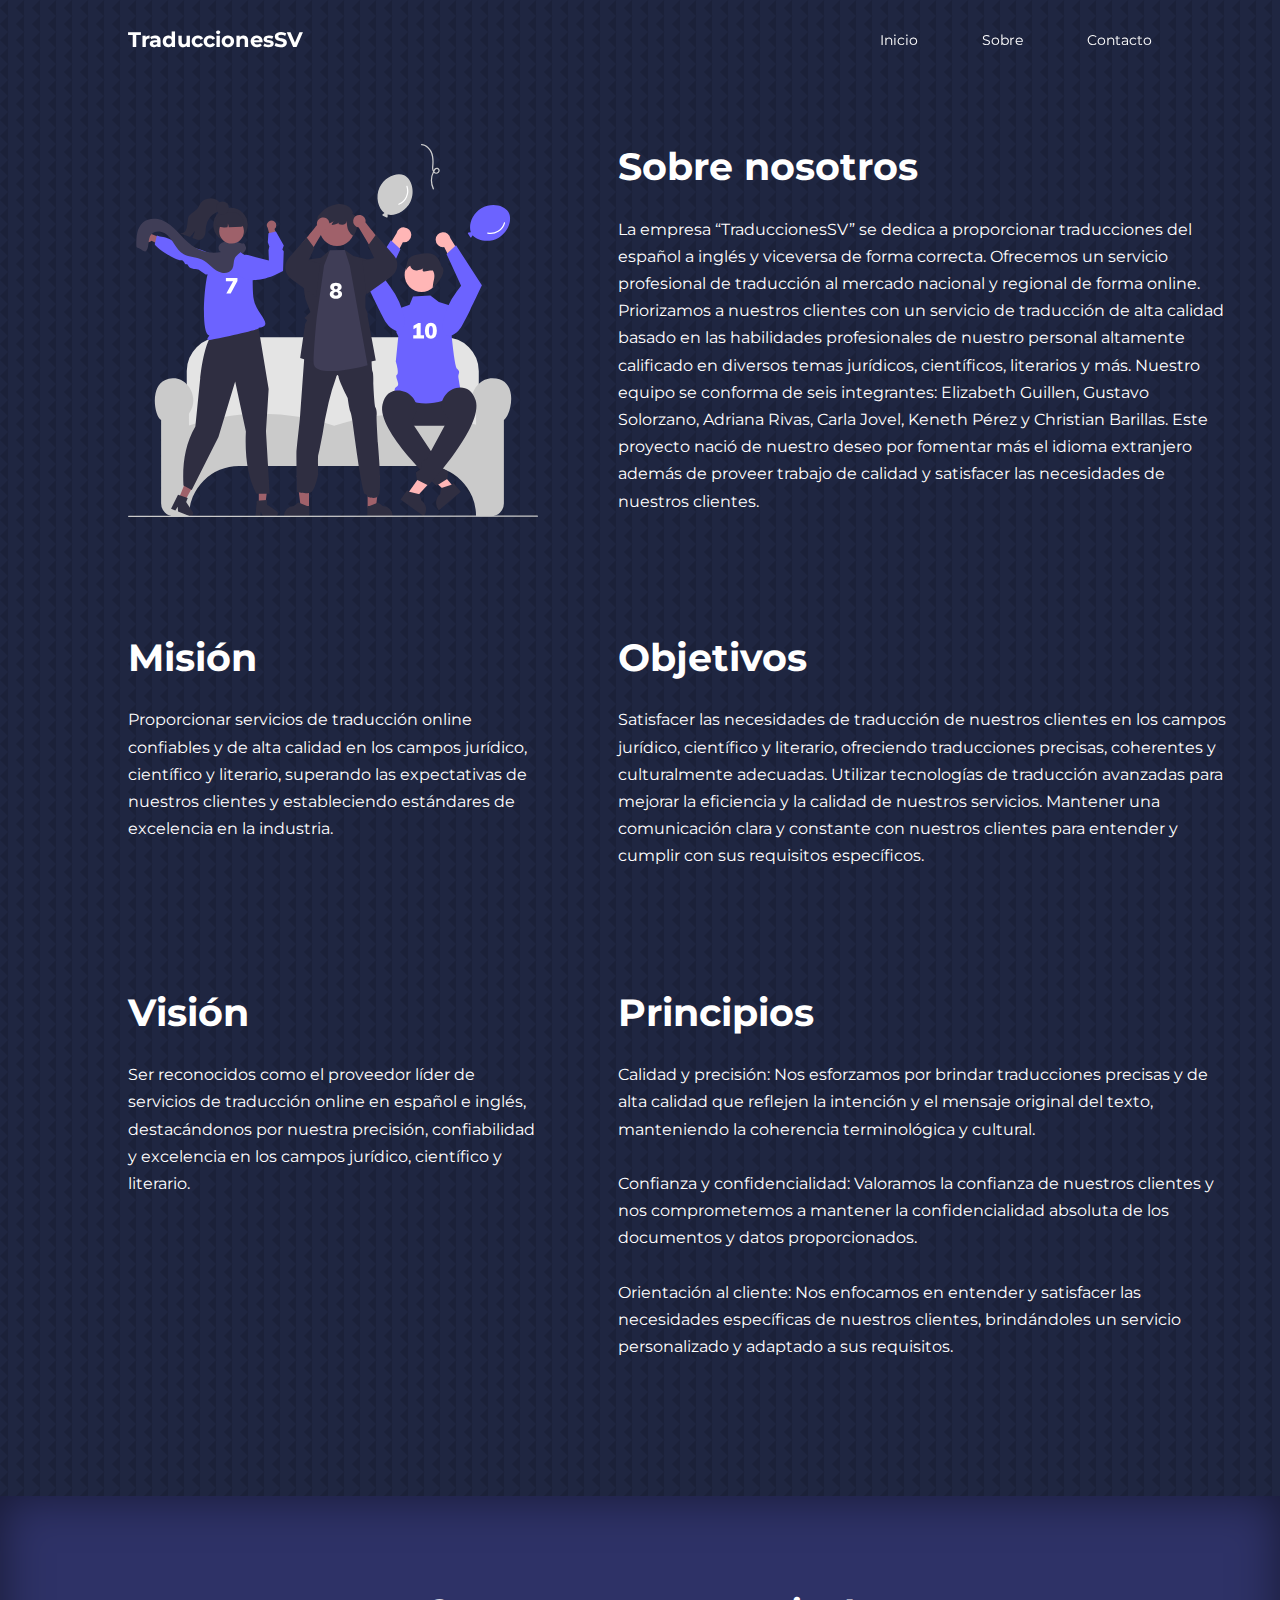
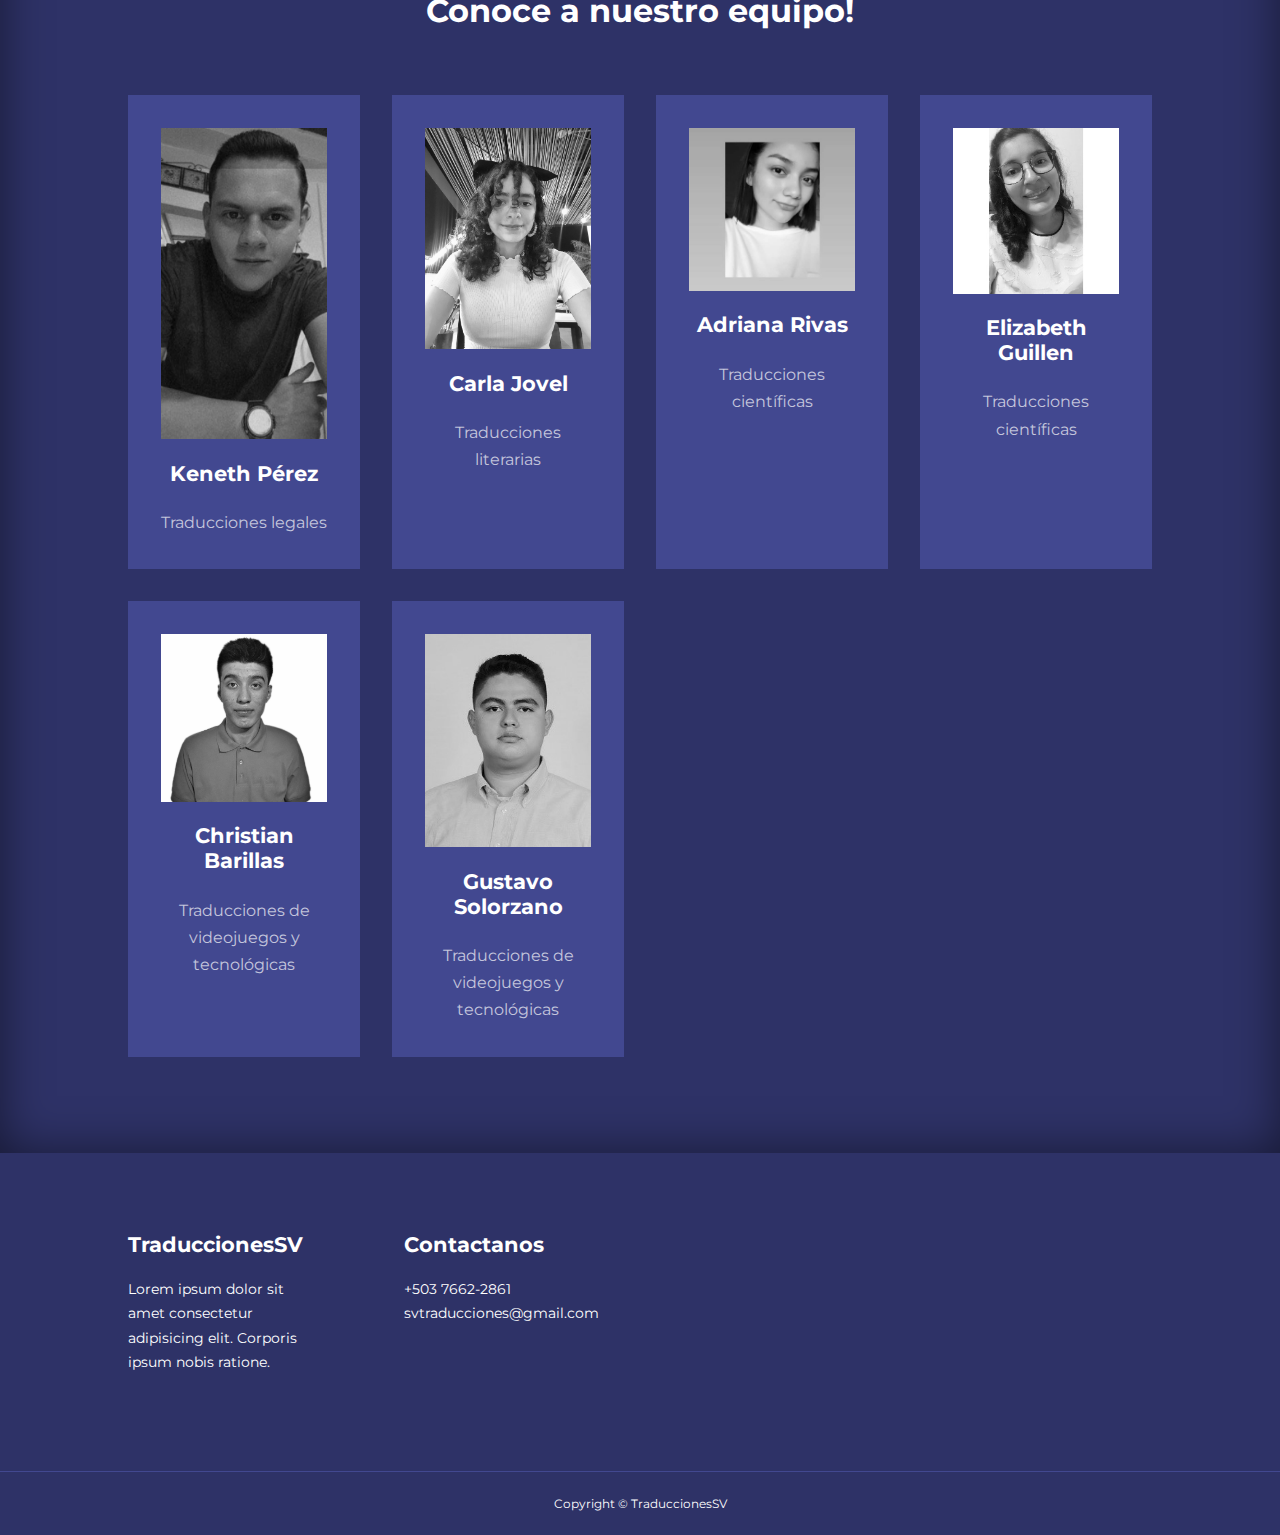
<file: about.html>
<!DOCTYPE html>
<html lang="en">
<head>
    <meta charset="UTF-8">
    <meta http-equiv="X-UA-Compatible" content="IE=edge">
    <meta name="viewport" content="width=device-width, initial-scale=1.0">
    <title>Responsive Multipage Education Website Using HTML, CSS & JavaSCript</title>

    <!-- ICONSCOUT CDN -->
    <link rel="stylesheet" href="https://unicons.iconscout.com/release/v2.1.6/css/unicons.css">

    <!-- GOOGLE FONTS (MONTSERRAT) -->
    <link rel="preconnect" href="https://fonts.googleapis.com">
    <link rel="preconnect" href="https://fonts.gstatic.com" crossorigin>
    <link href="https://fonts.googleapis.com/css2?family=Montserrat:wght@300;400;500;600;700;800;900&display=swap" rel="stylesheet">

    <link rel="stylesheet" href="./css/style.css">
    <link rel="stylesheet" href="./css/about.css">

    <style>
        body { background-image: url("./images/bg-texture.png") }
    </style>
</head>
<body>
    <nav>
        <div class="container nav__container">
            <a href="index.html"><h4>TraduccionesSV</h4></a>
            <ul class="nav__menu">
                <li><a href="index.html">Inicio</a></li>
                <li><a href="about.html">Sobre</a></li>
                <li><a href="contact.html">Contacto</a></li>
            </ul>
            <button id="open-menu-btn"><i class="uil uil-bars"></i></button>
            <button id="close-menu-btn"><i class="uil uil-multiply"></i></button>
        </div>
    </nav>
    <!--========================== END OF NAVBAR ============================-->






    <section class="about__achievements">
        <div class="container about__achievements-container">
            <div class="about__achievements-left">
                <img src="./images/about achievements.svg">
            </div>

            <div class="about__achievements-right">
                <h1>Sobre nosotros</h1>
                <p>
                    La empresa “TraduccionesSV” se dedica a proporcionar traducciones del español a inglés y viceversa de forma correcta. Ofrecemos un servicio profesional de traducción al mercado nacional y regional de forma online. Priorizamos a nuestros clientes con un servicio de traducción de alta calidad basado en las habilidades profesionales de nuestro personal altamente calificado en diversos temas jurídicos, científicos, literarios y más. Nuestro equipo se conforma de seis integrantes: Elizabeth Guillen, Gustavo Solorzano, Adriana Rivas, Carla Jovel, Keneth Pérez y Christian Barillas. Este proyecto nació de nuestro deseo por fomentar más el idioma extranjero además de proveer trabajo de calidad y satisfacer las necesidades de nuestros clientes.

                </p>
              

                </div>

                <div class="about__achievements-right">
                    <h1>Misión</h1>
                    <p>
                        Proporcionar servicios de traducción online confiables y de alta calidad en los campos jurídico, científico y literario, superando las expectativas de nuestros clientes y estableciendo estándares de excelencia en la industria.

                    </p>
                  
    
                    </div>


                    <div class="about__achievements-right">
                        <h1>Objetivos</h1>
                        <p>
                            Satisfacer las necesidades de traducción de nuestros clientes en los campos jurídico, científico y literario, ofreciendo traducciones precisas, coherentes y culturalmente adecuadas.
                            Utilizar tecnologías de traducción avanzadas para mejorar la eficiencia y la calidad de nuestros servicios.
                            Mantener una comunicación clara y constante con nuestros clientes para entender y cumplir con sus requisitos específicos.
                            
                        </p>
                      
        
                        </div>

                        <div class="about__achievements-right">
                            <h1>Visión</h1>
                            <p>
                                Ser reconocidos como el proveedor líder de servicios de traducción online en español e inglés, destacándonos por nuestra precisión, confiabilidad y excelencia en los campos jurídico, científico y literario. 
                                
                            </p>
                          
            
                            </div>


                            
                        <div class="about__achievements-right">
                            <h1>Principios</h1>
                            <p>
                                Calidad y precisión: Nos esforzamos por brindar traducciones precisas y de alta calidad que reflejen la intención y el mensaje original del texto, manteniendo la coherencia terminológica y cultural.
                              <br> <br>  Confianza y confidencialidad: Valoramos la confianza de nuestros clientes y nos comprometemos a mantener la confidencialidad absoluta de los documentos y datos proporcionados.
                              <br> <br>   Orientación al cliente: Nos enfocamos en entender y satisfacer las necesidades específicas de nuestros clientes, brindándoles un servicio personalizado y adaptado a sus requisitos.
                                
                            </p>
                          
            
                            </div>
                
            </div>
        </div>
    </section>
    <!--========================== END OF ACHIEVEMENTS ============================-->








    <section class="team">
    <h2>Conoce a nuestro equipo!</h2>
    <div class="container team__container">
        <article class="team__member">
        <div class="team__member-image">
            <img src="./images/kenet.jpeg">
        </div>
        <div class="team__member-info">
            <h4>Keneth Pérez</h4>
            <p>Traducciones legales </p>
        </div>
        <div class="team__member-socials">
         
        </div>
        </article>
        
        <article class="team__member">
        <div class="team__member-image">
            <img src="./images/karla.jpeg">
        </div>
        <div class="team__member-info">
            <h4>Carla Jovel </h4>
            <p>Traducciones literarias</p>
        </div>
        <div class="team__member-socials">
            
        </div>
        </article>
        

        <article class="team__member">
        <div class="team__member-image">
            <img src="./images/adri.jpeg">
        </div>
        <div class="team__member-info">
            <h4>Adriana Rivas</h4>
            <p>Traducciones científicas</p>
        </div>
        <div class="team__member-socials">
        
        </div>
        </article>
        

        <article class="team__member">
        <div class="team__member-image">
            <img src="./images/gaby.jpeg">
        </div>
        <div class="team__member-info">
            <h4>Elizabeth Guillen </h4>
            <p>Traducciones científicas</p>
        </div>
        <div class="team__member-socials">
         
        </div>
        </article>
        

        <article class="team__member">
        <div class="team__member-image">
            <img src="./images/christianFoto.jpg">
        </div>
        <div class="team__member-info">
            <h4>Christian Barillas</h4>
            <p>Traducciones de videojuegos y tecnológicas
            </p>
        </div>
        <div class="team__member-socials">
         
            <a href="https://www.linkedin.com/in/christian-barillas-8795a1236/"  target="_blank" rel="noopener"><i class="uil uil-linkedin-alt"></i></a>
        </div>
        </article>
        

        <article class="team__member">
        <div class="team__member-image">
            <img src="./images/gus.jpeg">
        </div>
        <div class="team__member-info">
            <h4>Gustavo Solorzano</h4>
            <p>Traducciones de videojuegos y tecnológicas</p>
        </div>
        <div class="team__member-socials">
          
            <a href="http://linkedin.com/in/gabrielsolorzano1ab76b223" target="_blank" rel="noopener"><i class="uil uil-linkedin-alt"></i></a>
        </div>
        </article>
        

        </div>
    </section>
    <!--========================== END OF TEAM ============================-->


    


    

    <footer>
        <div class="container footer__container">
          <div class="footer__1">
            <a href="index.html" class="footer__logo"><h4>TraduccionesSV</h4></a>
            <p>
              Lorem ipsum dolor sit amet consectetur adipisicing elit. Corporis ipsum nobis ratione.
            </p>
          </div>
  
        
  
       
  
          <div class="footer__4">
            <h4>Contactanos</h4>
            <div>
              <p>+503 7662-2861</p>
              <p>svtraducciones@gmail.com</p>
            </div>
  
            <ul class="footer__socials">
              <li>
                <a href="#"><i class="uil uil-facebook-f"></i></a>
              </li>
              <li>
                <a href="#"><i class="uil uil-instagram-alt"></i></a>
              </li>
              <li>
                <a href="#"><i class="uil uil-twitter"></i></a>
              </li>
              <li>
                <a href="#"><i class="uil uil-linkedin-alt"></i></a>
              </li>
            </ul>
          </div>
        </div>
        <div class="footer__copyright">
            <small>Copyright &copy; TraduccionesSV</small>
        </div>
      </footer>



      <script src="./main.js"></script>
</body>
</html>
</file>
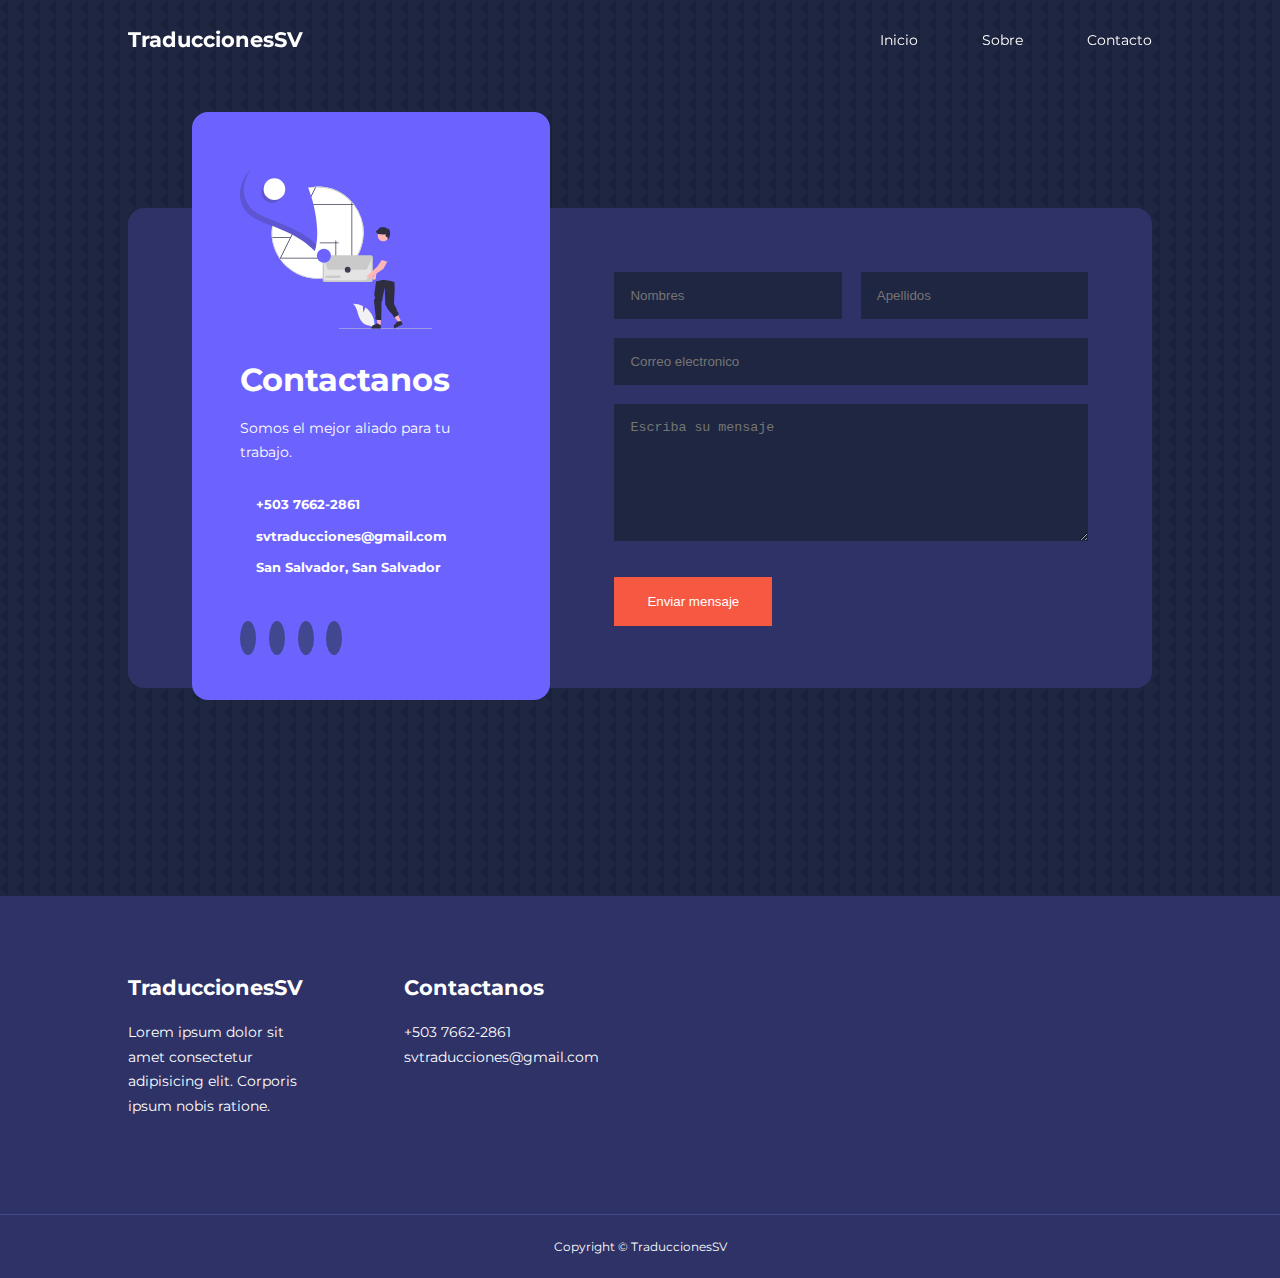
<file: contact.html>
<!DOCTYPE html>
<html lang="en">
<head>
    <meta charset="UTF-8">
    <meta http-equiv="X-UA-Compatible" content="IE=edge">
    <meta name="viewport" content="width=device-width, initial-scale=1.0">
    <title>Responsive Multipage Education Website Using HTML, CSS & JavaSCript</title>

    <!-- ICONSCOUT CDN -->
    <link rel="stylesheet" href="https://unicons.iconscout.com/release/v2.1.6/css/unicons.css">

    <!-- GOOGLE FONTS (MONTSERRAT) -->
    <link rel="preconnect" href="https://fonts.googleapis.com">
    <link rel="preconnect" href="https://fonts.gstatic.com" crossorigin>
    <link href="https://fonts.googleapis.com/css2?family=Montserrat:wght@300;400;500;600;700;800;900&display=swap" rel="stylesheet">

    <link rel="stylesheet" href="./css/style.css">
    <link rel="stylesheet" href="./css/contact.css">

    <style>
        body { background-image: url("./images/bg-texture.png") }
    </style>
</head>
<body>
  <nav>
    <div class="container nav__container">
        <a href="index.html"><h4>TraduccionesSV</h4></a>
        <ul class="nav__menu">
            <li><a href="index.html">Inicio</a></li>
            <li><a href="about.html">Sobre</a></li>
            <li><a href="contact.html">Contacto</a></li>
        </ul>
        <button id="open-menu-btn"><i class="uil uil-bars"></i></button>
        <button id="close-menu-btn"><i class="uil uil-multiply"></i></button>
    </div>
</nav>
    <!--========================== END OF NAVBAR ============================-->









    <section class="contact">
        <div class="container contact__container">
        <aside class="contact__aside">
            <div class="aside__image">
                <img src="./images/contact.svg">
            </div>
            <h2>Contactanos</h2>
            <p>
               Somos el mejor aliado para tu trabajo.
            </p>
            <ul class="contact__details">
                <li>
                <i class="uil uil-phone-times"></i>
                <h5>+503 7662-2861</h5>
                </li>
                <li>
                <i class="uil uil-envelope"></i>
                <h5>svtraducciones@gmail.com</h5>
                </li>
                <li>
                <i class="uil uil-location-point"></i>
                <h5>San Salvador, San Salvador</h5>
                </li>
            </ul>
            <ul class="contact__socials">
                <li> <a href="https://facebook.com"><i class="uil uil-facebook-f"></i></a> </li>
                <li> <a href="https://instagram.com"><i class="uil uil-instagram"></i></a> </li>
                <li> <a href="https://twitter.com"><i class="uil uil-twitter"></i></a> </li>
                <li> <a href="https://linkedin.com"><i class="uil uil-linkedin-alt"></i></a> </li>
            </ul>
            </aside>




            <form action="https://formspree.io/f/xeqnevgj" method="POST" class="contact__form">
                <div class="form__name">
                    <input type="text" name="First Name" placeholder="Nombres" required>
                    <input type="text" name="Last Name" placeholder="Apellidos" required>
                </div>
                <input type="email" name="Email Address" placeholder="Correo electronico" required>
                <textarea name="Message"  rows="7" placeholder="Escriba su mensaje" required></textarea>
                <button type="submit" class="btn btn-primary">Enviar mensaje</button>
            </form>
        </div>
    </section>









    <footer>
      <div class="container footer__container">
        <div class="footer__1">
          <a href="index.html" class="footer__logo"><h4>TraduccionesSV</h4></a>
          <p>
            Lorem ipsum dolor sit amet consectetur adipisicing elit. Corporis ipsum nobis ratione.
          </p>
        </div>



        <div class="footer__4">
          <h4>Contactanos </h4>
          <div>
            <p>+503 7662-2861</p>
            <p>svtraducciones@gmail.com</p>
          </div>

          <ul class="footer__socials">
            <li>
              <a href="#"><i class="uil uil-facebook-f"></i></a>
            </li>
            <li>
              <a href="#"><i class="uil uil-instagram-alt"></i></a>
            </li>
            <li>
              <a href="#"><i class="uil uil-twitter"></i></a>
            </li>
            <li>
              <a href="#"><i class="uil uil-linkedin-alt"></i></a>
            </li>
          </ul>
        </div>
      </div>
      <div class="footer__copyright">
          <small>Copyright &copy; TraduccionesSV</small>
      </div>
    </footer>


      <script src="./main.js"></script>
</body>
</html>
</file>
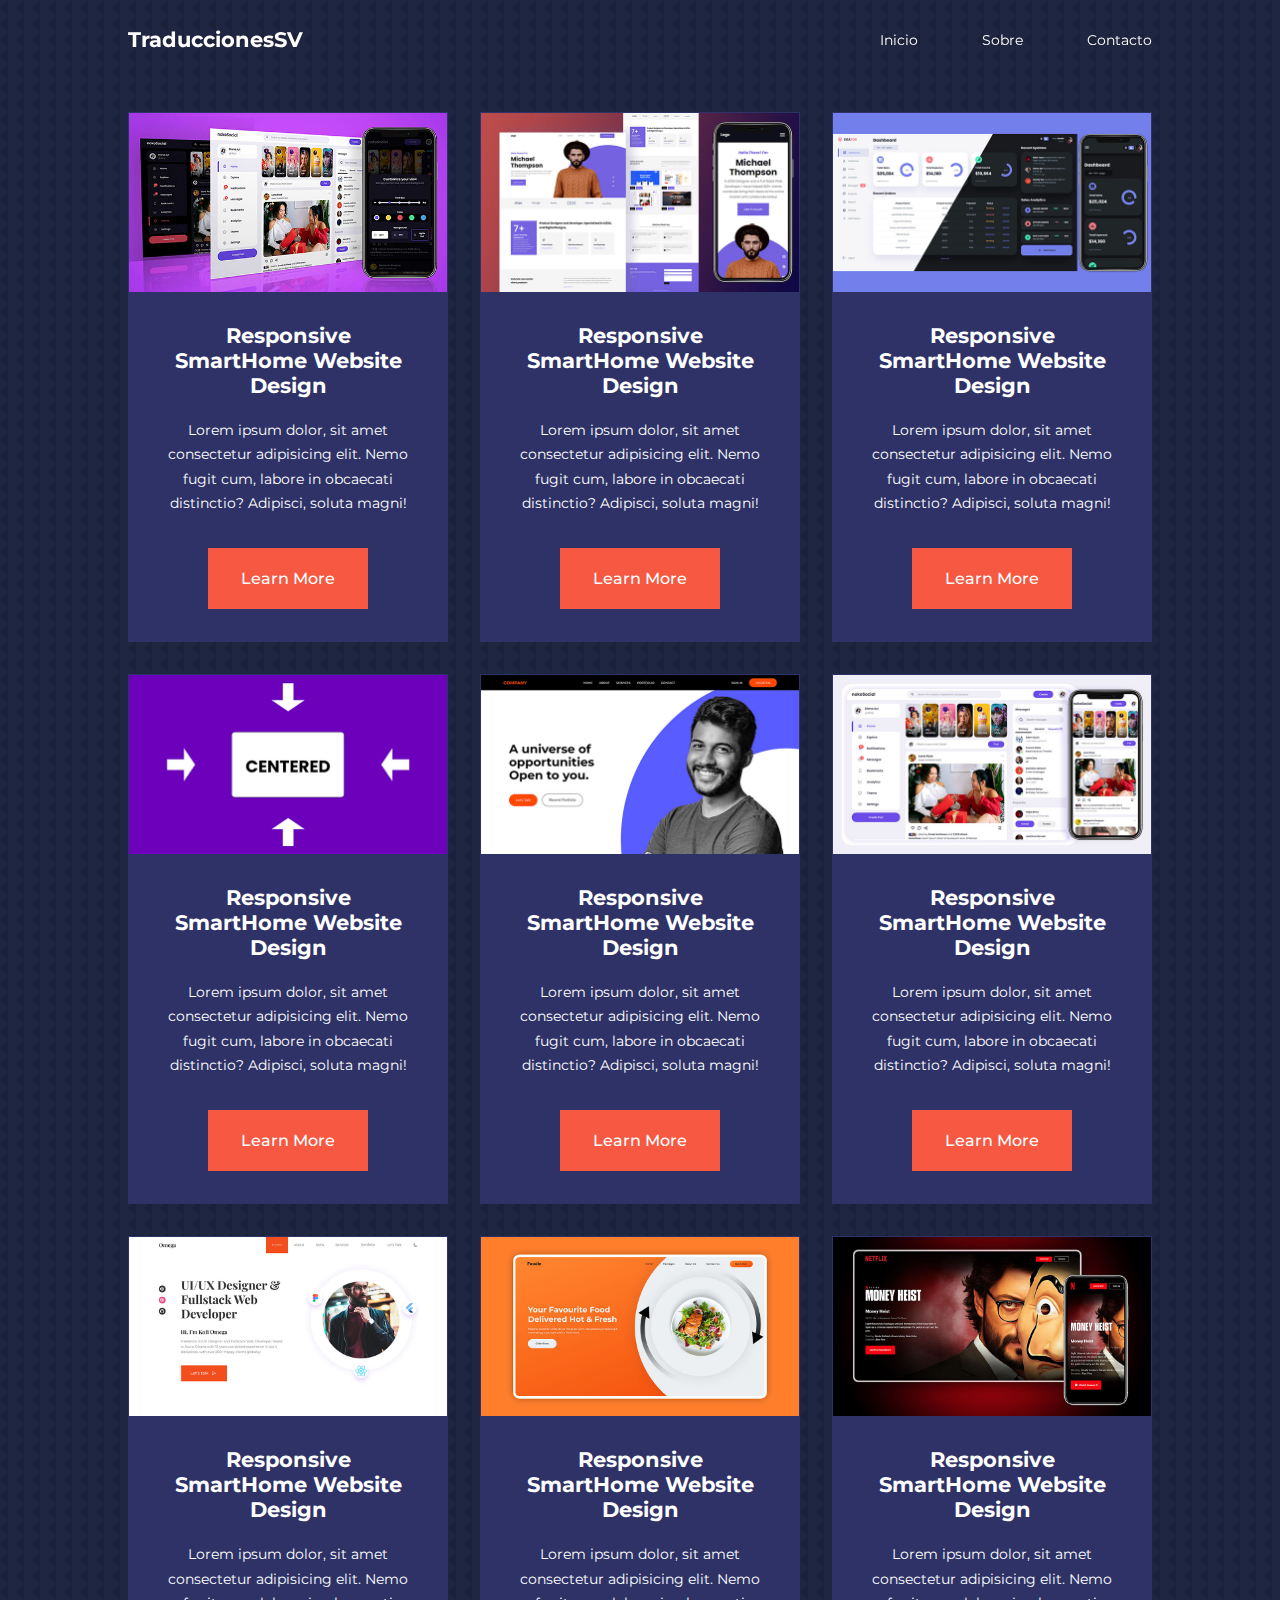
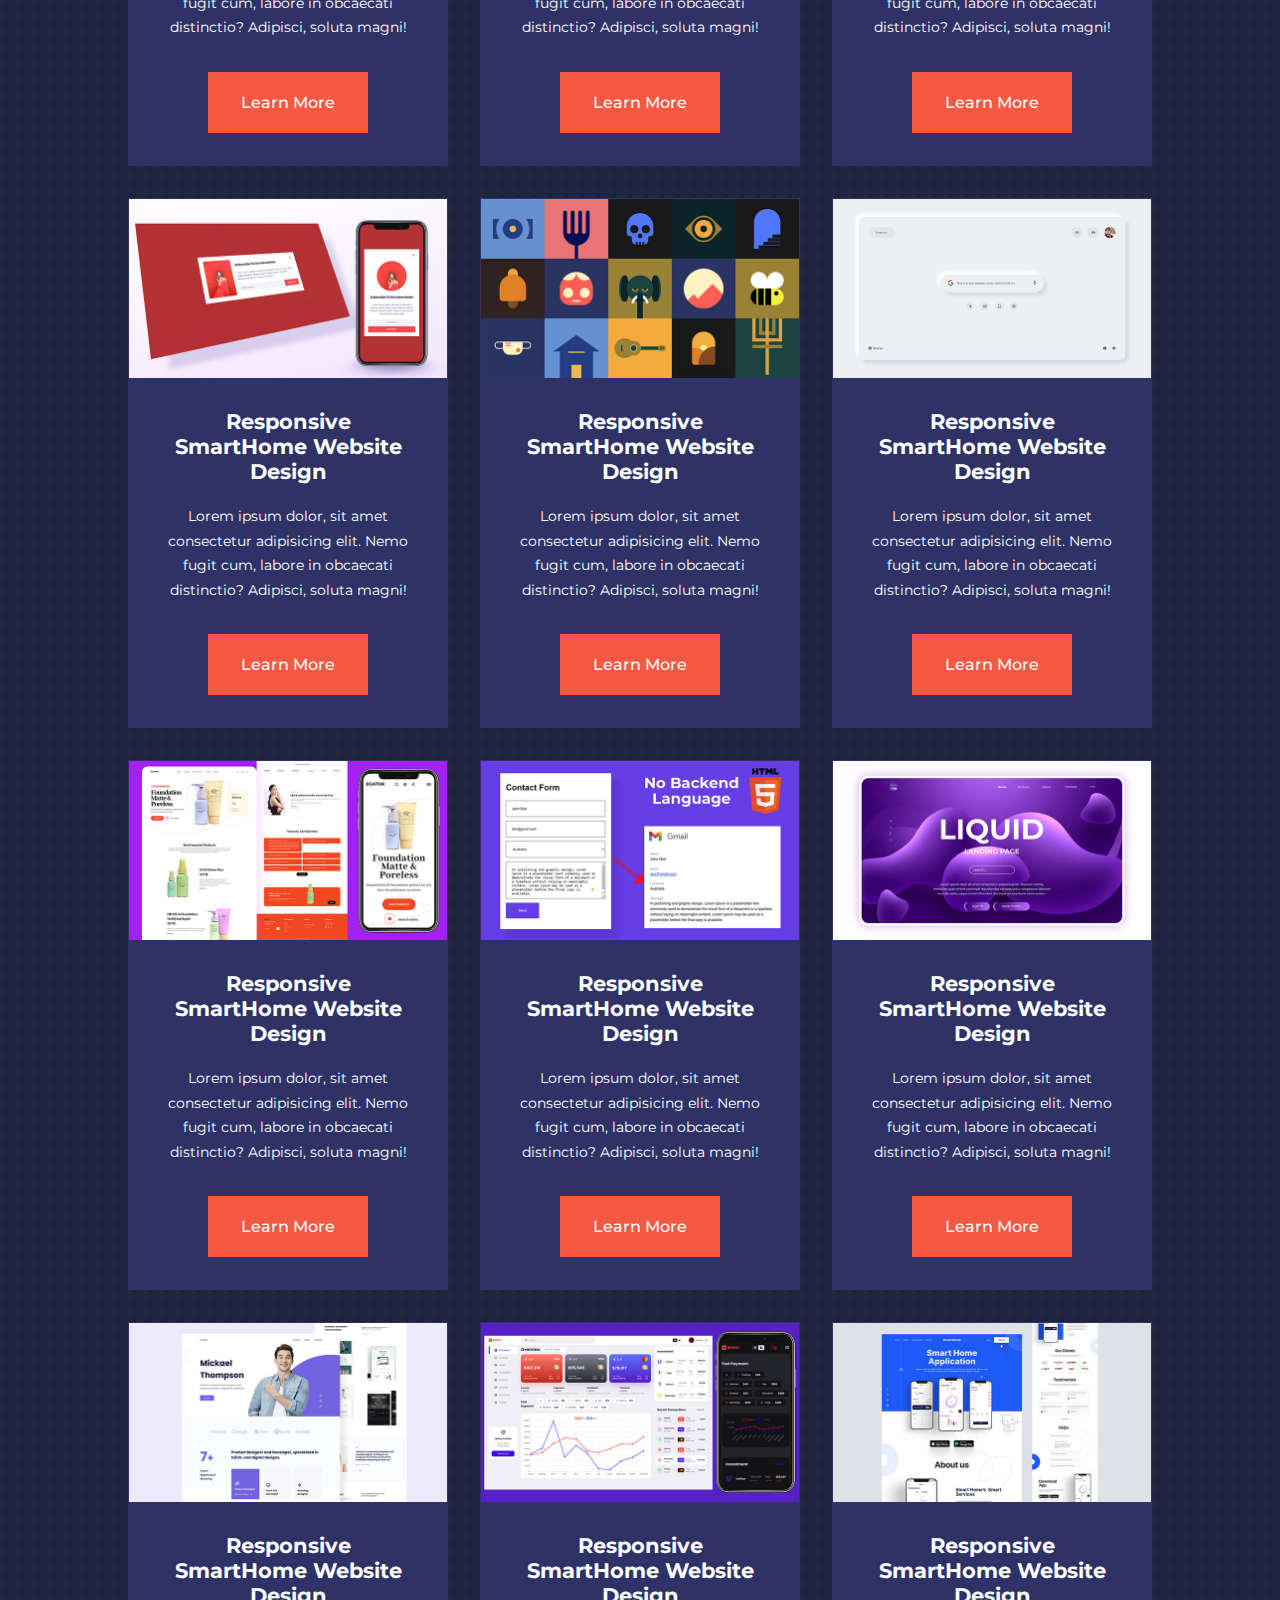
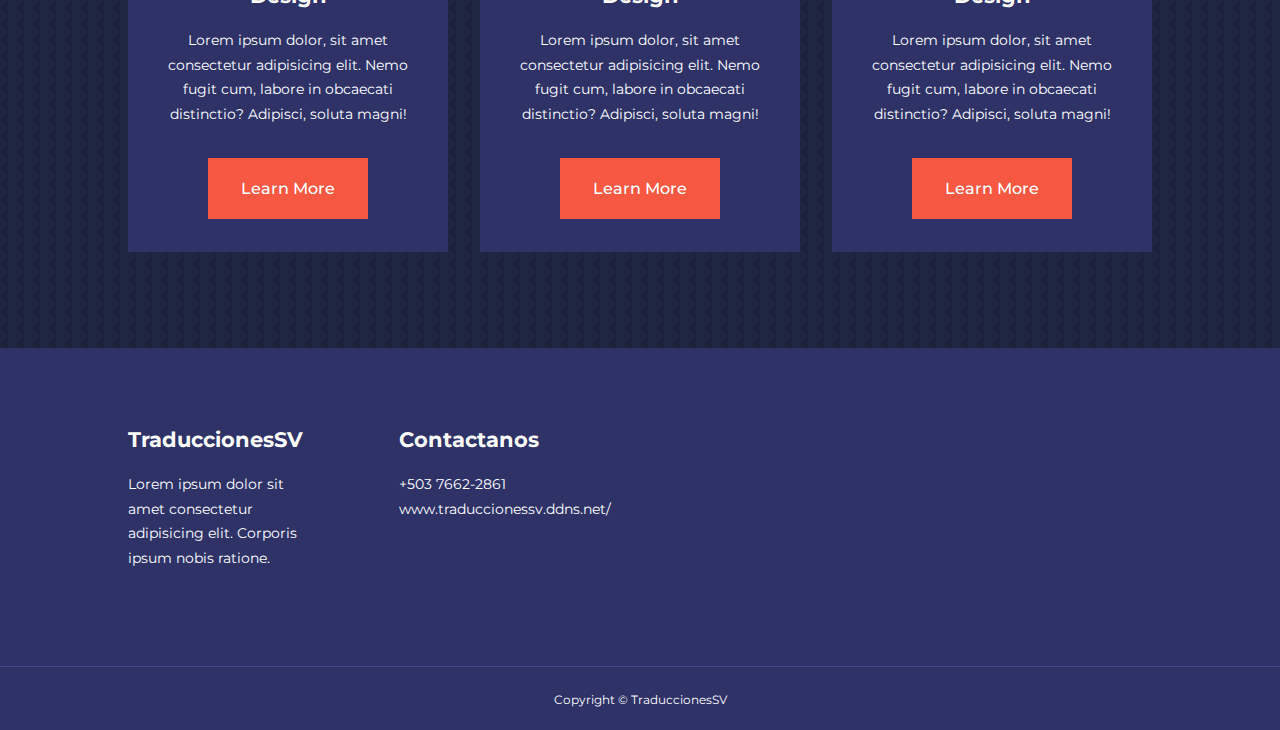
<file: courses.html>
<!DOCTYPE html>
<html lang="en">
<head>
    <meta charset="UTF-8">
    <meta http-equiv="X-UA-Compatible" content="IE=edge">
    <meta name="viewport" content="width=device-width, initial-scale=1.0">
    <title>Responsive Multipage Education Website</title>
    <!-- ICONSCOUT CDN -->
    <link rel="stylesheet" href="https://unicons.iconscout.com/release/v2.1.6/css/unicons.css">

    <!-- GOOGLE FONTS (MONTSERRAT)-->
    <link rel="preconnect" href="https://fonts.googleapis.com">
    <link rel="preconnect" href="https://fonts.gstatic.com" crossorigin>
    <link href="https://fonts.googleapis.com/css2?family=Montserrat:wght@300;400;500;600;700;800;900&display=swap" rel="stylesheet">

    <!-- STYLESHEETS -->
    <link rel="stylesheet" href="./css/style.css">
    <style>
      body { background-image: url("./images/bg-texture.png") }
      .courses { margin-top: 1rem  }
    </style>
</head>
<body>
  <nav>
    <div class="container nav__container">
        <a href="index.html"><h4>TraduccionesSV</h4></a>
        <ul class="nav__menu">
            <li><a href="index.html">Inicio</a></li>
            <li><a href="about.html">Sobre</a></li>
            <li><a href="contact.html">Contacto</a></li>
        </ul>
        <button id="open-menu-btn"><i class="uil uil-bars"></i></button>
        <button id="close-menu-btn"><i class="uil uil-multiply"></i></button>
    </div>
</nav>
    <!--====================== END OF NAV =====================-->






    
    <section class="courses">
      <div class="container courses__container">
        <article class="course">
          <div class="course__image">
            <img src="./images/course1.jpg" />
          </div>
          <div class="course__info">
            <h4>Responsive SmartHome Website Design</h4>
            <p>
              Lorem ipsum dolor, sit amet consectetur adipisicing elit. Nemo fugit cum, labore in obcaecati distinctio? Adipisci, soluta magni!
            </p>
            <a href="#" class="btn btn-primary">Learn More</a>
          </div>
        </article>
        

        <article class="course">
          <div class="course__image">
            <img src="./images/course2.jpg" />
          </div>
          <div class="course__info">
            <h4>Responsive SmartHome Website Design</h4>
            <p>
              Lorem ipsum dolor, sit amet consectetur adipisicing elit. Nemo fugit cum, labore in obcaecati distinctio? Adipisci, soluta magni!
            </p>
            <a href="#" class="btn btn-primary">Learn More</a>
          </div>
        </article>

        <article class="course">
          <div class="course__image">
            <img src="./images/course3.jpg" />
          </div>
          <div class="course__info">
            <h4>Responsive SmartHome Website Design</h4>
            <p>
              Lorem ipsum dolor, sit amet consectetur adipisicing elit. Nemo fugit cum, labore in obcaecati distinctio? Adipisci, soluta magni!
            </p>
            <a href="#" class="btn btn-primary">Learn More</a>
          </div>
        </article>

        <article class="course">
          <div class="course__image">
            <img src="./images/course4.jpg" />
          </div>
          <div class="course__info">
            <h4>Responsive SmartHome Website Design</h4>
            <p>
              Lorem ipsum dolor, sit amet consectetur adipisicing elit. Nemo fugit cum, labore in obcaecati distinctio? Adipisci, soluta magni!
            </p>
            <a href="#" class="btn btn-primary">Learn More</a>
          </div>
        </article>

        <article class="course">
          <div class="course__image">
            <img src="./images/course5.jpg" />
          </div>
          <div class="course__info">
            <h4>Responsive SmartHome Website Design</h4>
            <p>
              Lorem ipsum dolor, sit amet consectetur adipisicing elit. Nemo fugit cum, labore in obcaecati distinctio? Adipisci, soluta magni!
            </p>
            <a href="#" class="btn btn-primary">Learn More</a>
          </div>
        </article>

        <article class="course">
          <div class="course__image">
            <img src="./images/course6.jpg" />
          </div>
          <div class="course__info">
            <h4>Responsive SmartHome Website Design</h4>
            <p>
              Lorem ipsum dolor, sit amet consectetur adipisicing elit. Nemo fugit cum, labore in obcaecati distinctio? Adipisci, soluta magni!
            </p>
            <a href="#" class="btn btn-primary">Learn More</a>
          </div>
        </article>

        <article class="course">
          <div class="course__image">
            <img src="./images/course7.jpg" />
          </div>
          <div class="course__info">
            <h4>Responsive SmartHome Website Design</h4>
            <p>
              Lorem ipsum dolor, sit amet consectetur adipisicing elit. Nemo fugit cum, labore in obcaecati distinctio? Adipisci, soluta magni!
            </p>
            <a href="#" class="btn btn-primary">Learn More</a>
          </div>
        </article>

        <article class="course">
          <div class="course__image">
            <img src="./images/course8.jpg" />
          </div>
          <div class="course__info">
            <h4>Responsive SmartHome Website Design</h4>
            <p>
              Lorem ipsum dolor, sit amet consectetur adipisicing elit. Nemo fugit cum, labore in obcaecati distinctio? Adipisci, soluta magni!
            </p>
            <a href="#" class="btn btn-primary">Learn More</a>
          </div>
        </article>

        <article class="course">
          <div class="course__image">
            <img src="./images/course9.jpg" />
          </div>
          <div class="course__info">
            <h4>Responsive SmartHome Website Design</h4>
            <p>
              Lorem ipsum dolor, sit amet consectetur adipisicing elit. Nemo fugit cum, labore in obcaecati distinctio? Adipisci, soluta magni!
            </p>
            <a href="#" class="btn btn-primary">Learn More</a>
          </div>
        </article>

        <article class="course">
          <div class="course__image">
            <img src="./images/course10.jpg" />
          </div>
          <div class="course__info">
            <h4>Responsive SmartHome Website Design</h4>
            <p>
              Lorem ipsum dolor, sit amet consectetur adipisicing elit. Nemo fugit cum, labore in obcaecati distinctio? Adipisci, soluta magni!
            </p>
            <a href="#" class="btn btn-primary">Learn More</a>
          </div>
        </article>

        <article class="course">
          <div class="course__image">
            <img src="./images/course11.jpg" />
          </div>
          <div class="course__info">
            <h4>Responsive SmartHome Website Design</h4>
            <p>
              Lorem ipsum dolor, sit amet consectetur adipisicing elit. Nemo fugit cum, labore in obcaecati distinctio? Adipisci, soluta magni!
            </p>
            <a href="#" class="btn btn-primary">Learn More</a>
          </div>
        </article>

        <article class="course">
          <div class="course__image">
            <img src="./images/course12.jpg" />
          </div>
          <div class="course__info">
            <h4>Responsive SmartHome Website Design</h4>
            <p>
              Lorem ipsum dolor, sit amet consectetur adipisicing elit. Nemo fugit cum, labore in obcaecati distinctio? Adipisci, soluta magni!
            </p>
            <a href="#" class="btn btn-primary">Learn More</a>
          </div>
        </article>

        <article class="course">
          <div class="course__image">
            <img src="./images/course13.jpg" />
          </div>
          <div class="course__info">
            <h4>Responsive SmartHome Website Design</h4>
            <p>
              Lorem ipsum dolor, sit amet consectetur adipisicing elit. Nemo fugit cum, labore in obcaecati distinctio? Adipisci, soluta magni!
            </p>
            <a href="#" class="btn btn-primary">Learn More</a>
          </div>
        </article>

        <article class="course">
          <div class="course__image">
            <img src="./images/course14.jpg" />
          </div>
          <div class="course__info">
            <h4>Responsive SmartHome Website Design</h4>
            <p>
              Lorem ipsum dolor, sit amet consectetur adipisicing elit. Nemo fugit cum, labore in obcaecati distinctio? Adipisci, soluta magni!
            </p>
            <a href="#" class="btn btn-primary">Learn More</a>
          </div>
        </article>

        <article class="course">
          <div class="course__image">
            <img src="./images/course15.jpg" />
          </div>
          <div class="course__info">
            <h4>Responsive SmartHome Website Design</h4>
            <p>
              Lorem ipsum dolor, sit amet consectetur adipisicing elit. Nemo fugit cum, labore in obcaecati distinctio? Adipisci, soluta magni!
            </p>
            <a href="#" class="btn btn-primary">Learn More</a>
          </div>
        </article>

        <article class="course">
          <div class="course__image">
            <img src="./images/course16.jpg" />
          </div>
          <div class="course__info">
            <h4>Responsive SmartHome Website Design</h4>
            <p>
              Lorem ipsum dolor, sit amet consectetur adipisicing elit. Nemo fugit cum, labore in obcaecati distinctio? Adipisci, soluta magni!
            </p>
            <a href="#" class="btn btn-primary">Learn More</a>
          </div>
        </article>

        <article class="course">
          <div class="course__image">
            <img src="./images/course17.jpg" />
          </div>
          <div class="course__info">
            <h4>Responsive SmartHome Website Design</h4>
            <p>
              Lorem ipsum dolor, sit amet consectetur adipisicing elit. Nemo fugit cum, labore in obcaecati distinctio? Adipisci, soluta magni!
            </p>
            <a href="#" class="btn btn-primary">Learn More</a>
          </div>
        </article>

        <article class="course">
          <div class="course__image">
            <img src="./images/course18.jpg" />
          </div>
          <div class="course__info">
            <h4>Responsive SmartHome Website Design</h4>
            <p>
              Lorem ipsum dolor, sit amet consectetur adipisicing elit. Nemo fugit cum, labore in obcaecati distinctio? Adipisci, soluta magni!
            </p>
            <a href="#" class="btn btn-primary">Learn More</a>
          </div>
        </article>

      </div>
    </section>
    <!--================== END OF COURSES ==================-->









    
    <footer>
      <div class="container footer__container">
        <div class="footer__1">
          <a href="index.html" class="footer__logo"><h4>TraduccionesSV</h4></a>
          <p>
            Lorem ipsum dolor sit amet consectetur adipisicing elit. Corporis ipsum nobis ratione.
          </p>
        </div>

      

        

        <div class="footer__4">
          <h4>Contactanos</h4>
          <div>
            <p>+503 7662-2861</p>
            <p>www.traduccionessv.ddns.net/</p>
          </div>

          <ul class="footer__socials">
            <li>
              <a href="#"><i class="uil uil-facebook-f"></i></a>
            </li>
            <li>
              <a href="#"><i class="uil uil-instagram-alt"></i></a>
            </li>
            <li>
              <a href="#"><i class="uil uil-twitter"></i></a>
            </li>
            <li>
              <a href="#"><i class="uil uil-linkedin-alt"></i></a>
            </li>
          </ul>
        </div>
      </div>
      <div class="footer__copyright">
          <small>Copyright &copy; TraduccionesSV</small>
      </div>
    </footer>

  
      <script src="./main.js"></script>
  </body>
  </html>
</file>
<file: css/style.css>
* {
  margin: 0;
  padding: 0;
  border: 0;
  outline: 0;
  text-decoration: none;
  list-style: none;
  box-sizing: border-box;
}

:root {
  --color-primary: #6c63ff;
  --color-success: #00bf8e;
  --color-warning: #f7c94b;
  --color-danger: #f75842;
  --color-danger-variant: rgba(247, 88, 66, 0.4);
  --color-white: #fff;
  --color-light: rgba(255, 255, 255, 0.7);
  --color-black: #000;
  --color-bg: #1f2641;
  --color-bg1: #2e3267;
  --color-bg2: #424890;

  --container-width-lg: 80%;
  --container-width-md: 90%;
  --container-width-sm: 94%;

  --transition: all 400ms ease;
}

body {
  font-family: "Montserrat", sans-serif;
  line-height: 1.7;
  color: var(--color-white);
  background: var(--color-bg);
}

.container {
  width: var(--container-width-lg);
  margin: 0 auto;
}

section {
  padding: 6rem 0;
}

section h2 {
  text-align: center;
  margin-bottom: 4rem;
}

h1,
h2,
h3,
h4,
h5 {
  line-height: 1.2;
}

h1 {
  font-size: 2.4rem;
}

h2 {
  font-size: 2rem;
}

h3 {
  font-size: 1.6rem;
}

h4 {
  font-size: 1.3rem;
}

a {
  color: var(--color-white);
}

img {
  width: 100%;
  display: block;
  object-fit: cover;
}

.btn {
  display: inline-block;
  background: var(--color-white);
  color: var(--color-black);
  padding: 1rem 2rem;
  border: 1px solid transparent;
  font-weight: 500;
  transition: var(--transition);
}

.btn:hover {
  background: transparent;
  color: var(--color-white);
  border-color: var(--color-white);
}

.btn-primary {
  background: var(--color-danger);
  color: var(--color-white);
}

/* =================== NAVBAR ===================== */
nav {
  background: transparent;
  width: 100vw;
  height: 5rem;
  position: fixed;
  top: 0;
  z-index: 11;
}

/* change navbar styles on scroll using javascript */
.window-scroll {
  background: var(--color-primary);
  box-shadow: 0 1rem 2rem rgba(0, 0, 0, 0.2);
}

.nav__container {
  height: 100%;
  display: flex;
  justify-content: space-between;
  align-items: center;
}

nav button {
  display: none;
}

.nav__menu {
  display: flex;
  align-items: center;
  gap: 4rem;
}

.nav__menu a {
  font-size: 0.9rem;
  transition: var(--transition);
}

.nav__menu a:hover {
  color: var(--color-bg2);
}

/* =================== HEADER ===================== */
header {
  position: relative;
  top: 5rem;
  overflow: hidden;
  height: 70vh;
  margin-bottom: 5rem;
}

.header__container {
  display: grid;
  grid-template-columns: 1fr 1fr;
  align-items: center;
  gap: 5rem;
  height: 100%;
}

.header__left p {
  margin: 1rem 0 2.4rem;
}

/* =================== CATEGORIES ===================== */
.categories {
  background: var(--color-bg1);
  height: 32rem;
}

.categories h1 {
  line-height: 1;
  margin-bottom: 3rem;
}

.categories__container {
  display: grid;
  grid-template-columns: 40% 60%;
}

.categories__left {
  margin-right: 4rem;
}

.categories__left p {
  margin: 1rem 0 3rem;
}

.categories__right {
  display: grid;
  grid-template-columns: repeat(3, 1fr);
  gap: 1.2rem;
}

.category {
  background: var(--color-bg2);
  padding: 2rem;
  border-radius: 2rem;
  transition: var(--transition);
}

.category:hover {
  box-shadow: 0 3rem 3rem rgba(0, 0, 0, 0.3);
  z-index: 1;
}

.category:nth-child(2) .category__icon {
  background: var(--color-danger);
}

.category:nth-child(3) .category__icon {
  background: var(--color-success);
}

.category:nth-child(4) .category__icon {
  background: var(--color-warning);
}

.category:nth-child(5) .category__icon {
  background: var(--color-success);
}

.category__icon {
  background: var(--color-primary);
  padding: 0.7rem;
  border-radius: 0.9rem;
}

.category h5 {
  margin: 2rem 0 1rem;
}

.category p {
  font-size: 0.85rem;
}

/* =================== POPULAR COURSES ===================== */
.courses {
  margin-top: 10rem;
}

.courses__container {
  display: grid;
  grid-template-columns: repeat(3, 1fr);
  gap: 2rem;
}

.course {
  background: var(--color-bg1);
  text-align: center;
  border: 1px solid transparent;
  transition: var(--transition);
}

.course:hover {
  background: transparent;
  border-color: var(--color-primary);
}

.course__info {
  padding: 2rem;
}

.course__info p {
  margin: 1.2rem 0 2rem;
  font-size: 0.9rem;
}

/* =================== FAQs ===================== */
.faqs {
  background: var(--color-bg1);
  box-shadow: inset 0 0 3rem rgba(0, 0, 0, 0.5);
}

.faqs__container {
  display: grid;
  grid-template-columns: 1fr 1fr;
  gap: 1rem;
}

.faq {
  padding: 2rem;
  display: flex;
  align-items: center;
  gap: 1.4rem;
  height: fit-content;
  background: var(--color-primary);
  cursor: pointer;
}

.faq h4 {
  font-size: 1rem;
  line-height: 2.2;
}

.faq__icon {
  align-self: flex-start;
  font-size: 1.2rem;
}

.faq p {
  margin-top: 0.8rem;
  display: none;
}

.faq.open p {
  display: block;
}

/* =================== TESTIMONIALS ===================== */
.testimonials__container {
  overflow-x: hidden;
  position: relative;
  margin-bottom: 5rem;
}

.testimonial {
  padding-top: 2rem;
}

.avatar {
  width: 6rem;
  height: 6rem;
  border-radius: 50%;
  overflow: hidden;
  margin: 0 auto 1rem;
  border: 1rem solid var(--color-bg1);
}

.testimonial__info {
  text-align: center;
}

.testimonial__body {
  background: var(--color-primary);
  padding: 2rem;
  margin-top: 3rem;
  position: relative;
}

.testimonial__body::before {
  content: "";
  display: block;
  background: linear-gradient(
    135deg,
    transparent,
    var(--color-primary),
    var(--color-primary),
    var(--color-primary)
  );
  width: 3rem;
  height: 3rem;
  position: absolute;
  left: 50%;
  top: -1.5rem;
  transform: rotate(45deg);
}

/* =================== FOOTER ===================== */
footer {
  background: var(--color-bg1);
  padding-top: 5rem;
  font-size: 0.9rem;
}

.footer__container {
  display: grid;
  grid-template-columns: repeat(4, 1fr);
  gap: 5rem;
}

.footer__container > div h4 {
  margin-bottom: 1.2rem;
}

.footer__1 p {
  margin: 0 0 2rem;
}

footer ul li {
  margin-bottom: 0.7rem;
}

footer ul li a:hover {
  text-decoration: underline;
}

.footer__socials {
  display: flex;
  gap: 1rem;
  font-size: 1.2rem;
  margin-top: 2rem;
}

.footer__copyright {
  text-align: center;
  margin-top: 4rem;
  padding: 1.2rem 0;
  border-top: 1px solid var(--color-bg2);
}

/* ===================== MEDIA QUERIES (TABLETS) ==================== */
@media screen and (max-width: 1024px) {
  .container {
    width: var(--container-width-md);
  }

  h1 {
    font-size: 2.2rem;
  }

  h2 {
    font-size: 1.7rem;
  }

  h3 {
    font-size: 1.4rem;
  }

  h4 {
    font-size: 1.2rem;
  }

  /* ====================== NAVBAR ===================== */
  nav button {
    display: inline-block;
    background: transparent;
    font-size: 1.8rem;
    color: var(--color-white);
    cursor: pointer;
  }

  nav button#close-menu-btn {
    display: none;
  }

  .nav__menu {
    position: fixed;
    top: 5rem;
    right: 5%;
    height: fit-content;
    width: 18rem;
    flex-direction: column;
    gap: 0;
    display: none;
  }

  .nav__menu li {
    width: 100%;
    height: 5.8rem;
    animation: animateNavItems 400ms linear forwards;
    transform-origin: top right;
    opacity: 0;
  }

  .nav__menu li:nth-child(2) {
    animation-delay: 200ms;
  }

  .nav__menu li:nth-child(3) {
    animation-delay: 400ms;
  }

  .nav__menu li:nth-child(4) {
    animation-delay: 600ms;
  }

  @keyframes animateNavItems {
    0% {
      transform: rotateZ(-90deg) rotateX(90deg) scale(0.1);
    }

    100% {
      transform: rotateZ(0) rotateX(0) scale(1);
      opacity: 1;
    }
  }

  .nav__menu li a {
    background: var(--color-primary);
    box-shadow: -4rem 6rem 10rem rgba(0, 0, 0, 0.6);
    width: 100%;
    height: 100%;
    display: grid;
    place-items: center;
  }

  .nav__menu li a:hover {
    background: var(--color-bg2);
    color: var(--color-white);
  }

  /* ====================== HEADER ===================== */
  header {
    height: 52vh;
    margin-bottom: 4rem;
  }

  .header__container {
    gap: 0;
    padding-bottom: 3rem;
  }

  /* ====================== CATEGORIES ===================== */
  .categories {
    height: auto;
  }

  .categories__container {
    grid-template-columns: 1fr;
    gap: 3rem;
  }

  .categories__left {
    margin-right: 0;
  }

  /* ====================== POPULAR COURSES ===================== */
  .courses {
    margin-top: 0;
  }

  .courses__container {
    grid-template-columns: 1fr 1fr;
  }

  /* ====================== FAQs ===================== */
  .faqs__container {
    grid-template-columns: 1fr;
  }

  .faq {
    padding: 1.5rem;
  }

  /* ====================== FOOTER ===================== */
  .footer__container {
    grid-template-columns: 1fr 1fr;
  }
}

/* ======================== MEDIA QUERIES (PHONES) ======================= */
@media screen and (max-width: 600px) {
  .container {
    width: var(--container-width-sm);
  }

  /* ====================== NAVBAR ===================== */
  .nav__menu {
    right: 3%;
  }

  /* ====================== HEADER ===================== */
  header {
    height: 100vh;
  }

  .header__container {
    grid-template-columns: 1fr;
    text-align: center;
    margin-top: 0;
  }

  .header__left p {
    margin-bottom: 1.3rem;
  }

  /* ====================== CATEGORIES ===================== */
  .categories__right {
    grid-template-columns: 1fr 1fr;
    gap: 0.7rem;
  }

  .category {
    padding: 1rem;
    border-radius: 1rem;
  }

  .category__icon {
    margin-top: 4px;
    display: inline-block;
  }

  /* ====================== POPULAR COURSES ===================== */
  .courses__container {
    grid-template-columns: 1fr;
  }

  /* ====================== TESTIMONIALS ===================== */
  .testimonial__body {
    padding: 1.2rem;
  }

  /* ====================== FOOTER ===================== */
  .footer__container {
    grid-template-columns: 1fr;
    text-align: center;
    gap: 2rem;
  }

  .footer__1 p {
    margin: 1rem auto;
  }

  .footer__socials {
    justify-content: center;
  }
}

@media screen and (max-width: 600px) {
  .header__right-image {
    position: static;
  }

  video {
    height: auto;
    width: 100%;
  }
}

@media screen and (min-width: 601px) and (max-width: 1024px) {
  .header__right-image {
    position: static;
  }

  video {
    height: auto;
    width: 100%;
  }
}

@media screen and (min-width: 1025px) and (max-width: 1440px) {
  .header__right-image {
    position: static;
  }

  video {
    height: auto;
    width: 100%;
  }
}
</file>
<file: css/about.css>
/* ============== ACHIEVEMENTS ============= */
.about__achievements {
  margin-top: 3rem;
}

.about__achievements-container {
  display: grid;
  grid-template-columns: 40% 60%;
  gap: 5rem;
}

.about__achievements-right > p {
  margin: 1.6rem 0 2.5rem;
}

.achievements__cards {
  display: grid;
  grid-template-columns: repeat(3, 1fr);
  gap: 1.5rem;
}

.achievement__card {
  background: var(--color-bg1);
  padding: 1.6rem;
  border-radius: 1rem;
  text-align: center;
  transition: var(--transition);
}

.achievement__card:hover {
  background: var(--color-bg2);
  box-shadow: 0 3rem 3rem rgba(0, 0, 0, 0.3);
}

.achievement__icon {
  background: var(--color-danger);
  padding: 0.6rem;
  border-radius: 1rem;
  display: inline-block;
  margin-bottom: 2rem;
  font-size: 2rem;
}

.achievement__card:nth-child(2) .achievement__icon {
  background: var(--color-success);
}

.achievement__card:nth-child(3) .achievement__icon {
  background: var(--color-primary);
}

.achievement__card p {
  margin-top: 1rem;
}

/* ============== TEAM ============= */
.team {
  background: var(--color-bg1);
  box-shadow: inset 0 0 3rem rgba(0, 0, 0, 0.5);
}

.team__container {
  display: grid;
  grid-template-columns: repeat(4, 1fr);
  gap: 2rem;
}

.team__member {
  background: var(--color-bg2);
  padding: 2rem;
  border: 1px solid transparent;
  transition: var(--transition);
  position: relative;
  overflow: hidden;
}

.team__member:hover {
  background: transparent;
  border-color: var(--color-primary);
}

.team__member-image img {
  filter: saturate(0);
}

.team__member:hover img {
  filter: saturate(1);
}

.team__member-info * {
  text-align: center;
  margin-top: 1.4rem;
}

.team__member-info p {
  color: var(--color-light);
}

.team__member-socials {
  position: absolute;
  top: 50%;
  transform: translateY(-50%);
  right: -100%;
  display: flex;
  flex-direction: column;
  background: var(--color-primary);
  border-radius: 1rem 0 0 1rem;
  box-shadow: -2rem 0 2rem rgba(0, 0, 0, 0.3);
  transition: var(--transition);
  overflow: hidden;
}

.team__member:hover .team__member-socials {
  right: 0;
}

.team__member-socials a {
  padding: 1rem;
  transition: var(--transition);
}

.team__member-socials a:hover {
  background: var(--color-bg2);
}
/* ==================== MEDIA QUERIES (TABLETS) ================= */
@media screen and (max-width: 1024px) {
  .about__achievements {
    margin-top: 2rem;
  }

  .about__achievements-container {
    grid-template-columns: 1fr;
    gap: 4rem;
  }

  .about__achievements-left {
    width: 80%;
    margin: 0 auto;
  }

  .team__container {
    grid-template-columns: repeat(3, 1fr);
    gap: 1.5rem;
  }

  .team__member {
    padding: 1rem;
  }
}

/* ==================== MEDIA QUERIES (TABLETS) ================= */
@media screen and (max-width: 600px) {
  .achievements__cards {
    grid-template-columns: 1fr 1fr;
    gap: 0.7rem;
  }

  .team__container {
    grid-template-columns: 1fr 1fr;
    gap: 0.7rem;
  }

  .team__member {
    padding: 0;
  }

  .team__member p {
    margin-bottom: 1.5rem;
  }
}
</file>
<file: css/contact.css>
.contact__container {
  background: var(--color-bg1);
  padding: 4rem;
  display: grid;
  grid-template-columns: 40% 60%;
  gap: 4rem;
  height: 30rem;
  margin: 7rem auto;
  border-radius: 1rem;
}

/* =================== ASIDE ================ */
.contact__aside {
  background: var(--color-primary);
  padding: 3rem;
  border-radius: 1rem;
  position: relative;
  bottom: 10rem;
}

.aside__image {
  width: 12rem;
  margin-bottom: 2rem;
}

.contact__aside h2 {
  text-align: left;
  margin-bottom: 1rem;
}

.contact__aside p {
  font-size: 0.9rem;
  margin-bottom: 2rem;
}

.contact__details li {
  display: flex;
  gap: 1rem;
  align-items: center;
  margin-bottom: 1rem;
}

.contact__socials {
  display: flex;
  gap: 0.8rem;
  margin-top: 3rem;
}

.contact__socials a {
  background: var(--color-bg2);
  padding: 0.5rem;
  border-radius: 50%;
  font-size: 0.9rem;
  transition: var(--transition);
}

.contact__socials a:hover {
  background: transparent;
}

/* =================== FORM ================ */
.contact__form {
  display: flex;
  flex-direction: column;
  gap: 1.2rem;
  margin-right: 4rem;
}

.form__name {
  display: flex;
  gap: 1.2rem;
}

.contact__form input[type="text"] {
  width: 50%;
}

input,
textarea {
  width: 100%;
  padding: 1rem;
  background: var(--color-bg);
  color: var(--color-white);
}

.contact__form .btn {
  width: max-content;
  margin-top: 1rem;
  cursor: pointer;
}

/* =================== MEDIA QUERIES (TABLETS) ================ */
@media screen and (max-width: 1024px) {
  .contact {
    padding-bottom: 0;
  }

  .contact__container {
    gap: 1.5rem;
    margin-top: 3rem;
    height: auto;
    padding: 1.5rem;
  }

  .contact__aside {
    width: auto;
    padding: 1.5rem;
    bottom: 0;
  }

  .contact__form {
    align-self: center;
    margin-right: 1.5rem;
  }
}

/* =================== MEDIA QUERIES (PHONES) ================ */
@media screen and (max-width: 600px) {
  .contact__container {
    grid-template-columns: 1fr;
    gap: 3rem;
    margin-top: 0;
    padding: 0;
  }

  .contact__form {
    margin: 0 1.5rem 3rem;
  }

  .form__name {
    flex-direction: column;
  }

  .form__name input[type="text"] {
    width: 100%;
  }
}
</file>
